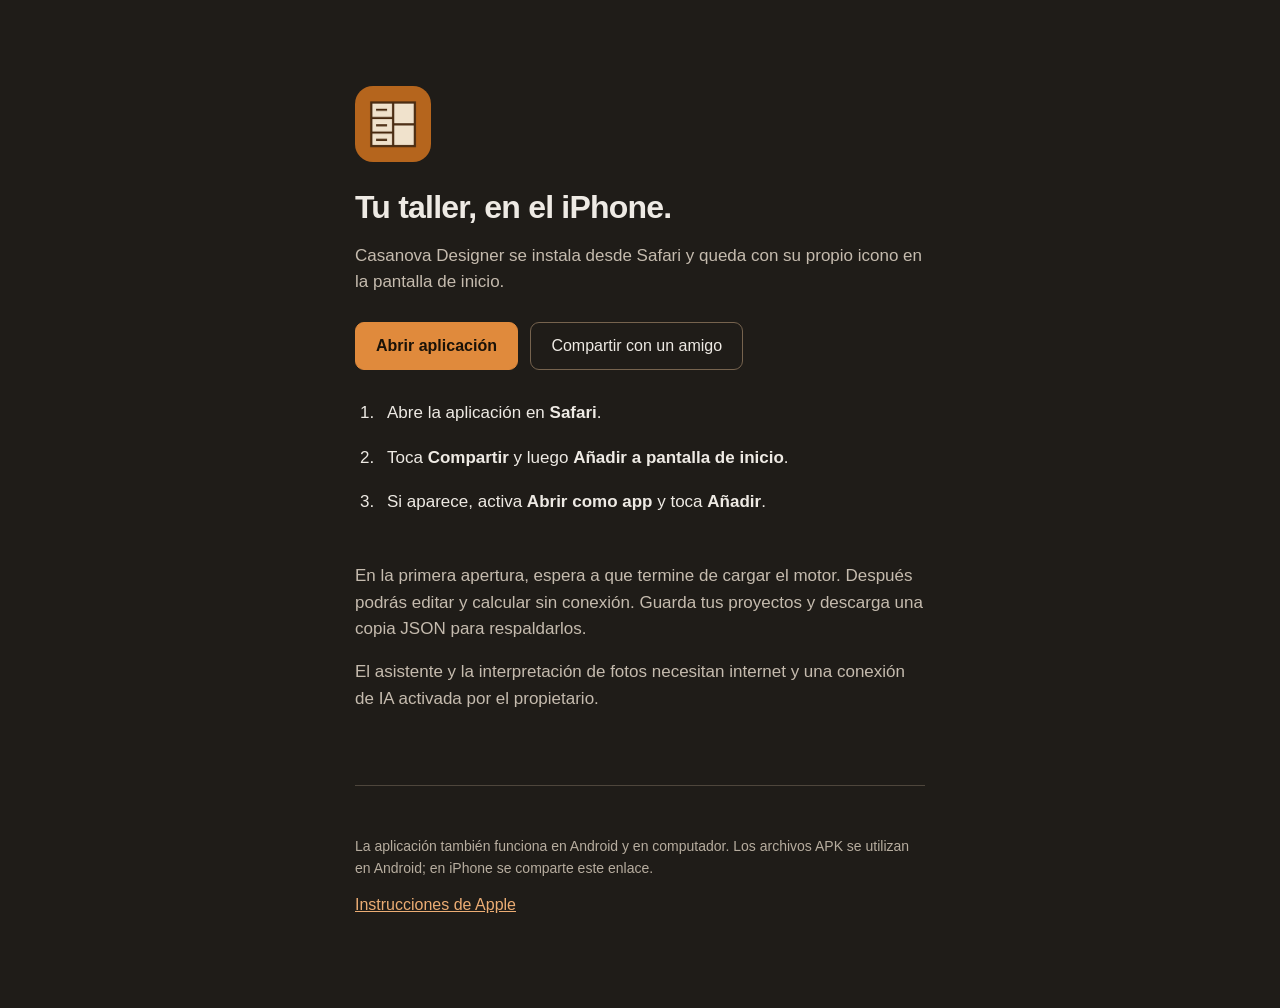
<file: instalar.html>
<!doctype html>
<html lang="es">
<head>
<meta charset="utf-8">
<meta name="viewport" content="width=device-width,initial-scale=1,viewport-fit=cover">
<meta name="theme-color" content="#1f1c18">
<title>Instalar Casanova Designer</title>
<link rel="icon" href="iconos/icono-192.png">
<style>
:root{font-family:-apple-system,BlinkMacSystemFont,"Segoe UI",sans-serif;color:#eeeae4;background:#1f1c18;color-scheme:dark}*{box-sizing:border-box}body{margin:0;padding:32px 22px max(36px,env(safe-area-inset-bottom));line-height:1.55}main{max-width:570px;margin:6vh auto}img{width:76px;height:76px;border-radius:18px}h1{font-size:32px;line-height:1.12;letter-spacing:-.025em;margin:20px 0 12px}p,li{font-size:17px}p{color:#c5bbae}ol{padding-left:24px;margin:30px 0}li{padding:0 0 18px 8px}a,button{font:inherit;color:inherit}a.abrir,button{display:inline-flex;align-items:center;justify-content:center;min-height:48px;padding:10px 20px;border-radius:9px;border:1px solid #76634e;text-decoration:none;cursor:pointer;background:transparent}a.abrir{background:#e08a3c;color:#1a1208;border-color:#e08a3c;font-weight:650;margin-right:8px}button{margin-top:10px}:focus-visible{outline:3px solid #8fb4ea;outline-offset:4px}.nota{font-size:14px;color:#b7ad9f;margin-top:30px}footer{border-top:1px solid #4e463c;margin-top:32px;padding-top:20px}footer a{color:#ecad74}#aviso{min-height:24px;font-size:14px}
</style>
</head>
<body><main>
<img src="iconos/apple-touch-icon.png" alt="Casanova Designer">
<h1>Tu taller, en el iPhone.</h1>
<p>Casanova Designer se instala desde Safari y queda con su propio icono en la pantalla de inicio.</p>
<a class="abrir" href="./">Abrir aplicación</a>
<button id="compartir" type="button">Compartir con un amigo</button>
<ol>
<li>Abre la aplicación en <strong>Safari</strong>.</li>
<li>Toca <strong>Compartir</strong> y luego <strong>Añadir a pantalla de inicio</strong>.</li>
<li>Si aparece, activa <strong>Abrir como app</strong> y toca <strong>Añadir</strong>.</li>
</ol>
<p>En la primera apertura, espera a que termine de cargar el motor. Después podrás editar y calcular sin conexión. Guarda tus proyectos y descarga una copia JSON para respaldarlos.</p>
<p>El asistente y la interpretación de fotos necesitan internet y una conexión de IA activada por el propietario.</p>
<p id="aviso" role="status"></p>
<footer><p class="nota">La aplicación también funciona en Android y en computador. Los archivos APK se utilizan en Android; en iPhone se comparte este enlace.</p><a href="https://support.apple.com/es-cl/guide/iphone/iphea86e5236/ios" target="_blank" rel="noopener">Instrucciones de Apple</a></footer>
</main>
<script type="module">
document.getElementById("compartir").addEventListener("click",async()=>{
  let url = new URL("./",location.href).href;
  try { const code=sessionStorage.getItem("casanova-access"); if(code)url+="#acceso="+encodeURIComponent(code); } catch {}
  const data={title:"Casanova Designer",text:"Abre Casanova Designer en Safari. Para instalar: Compartir → Añadir a pantalla de inicio.",url};
  try {
    if(navigator.share)await navigator.share(data);
    else { await navigator.clipboard.writeText(url);document.getElementById("aviso").textContent="Enlace copiado. Ya puedes enviárselo a tu amigo."; }
  }catch(error){if(error.name!=="AbortError")document.getElementById("aviso").textContent="Puedes copiar la dirección del navegador y compartirla.";}
});
</script></body></html>
</file>
